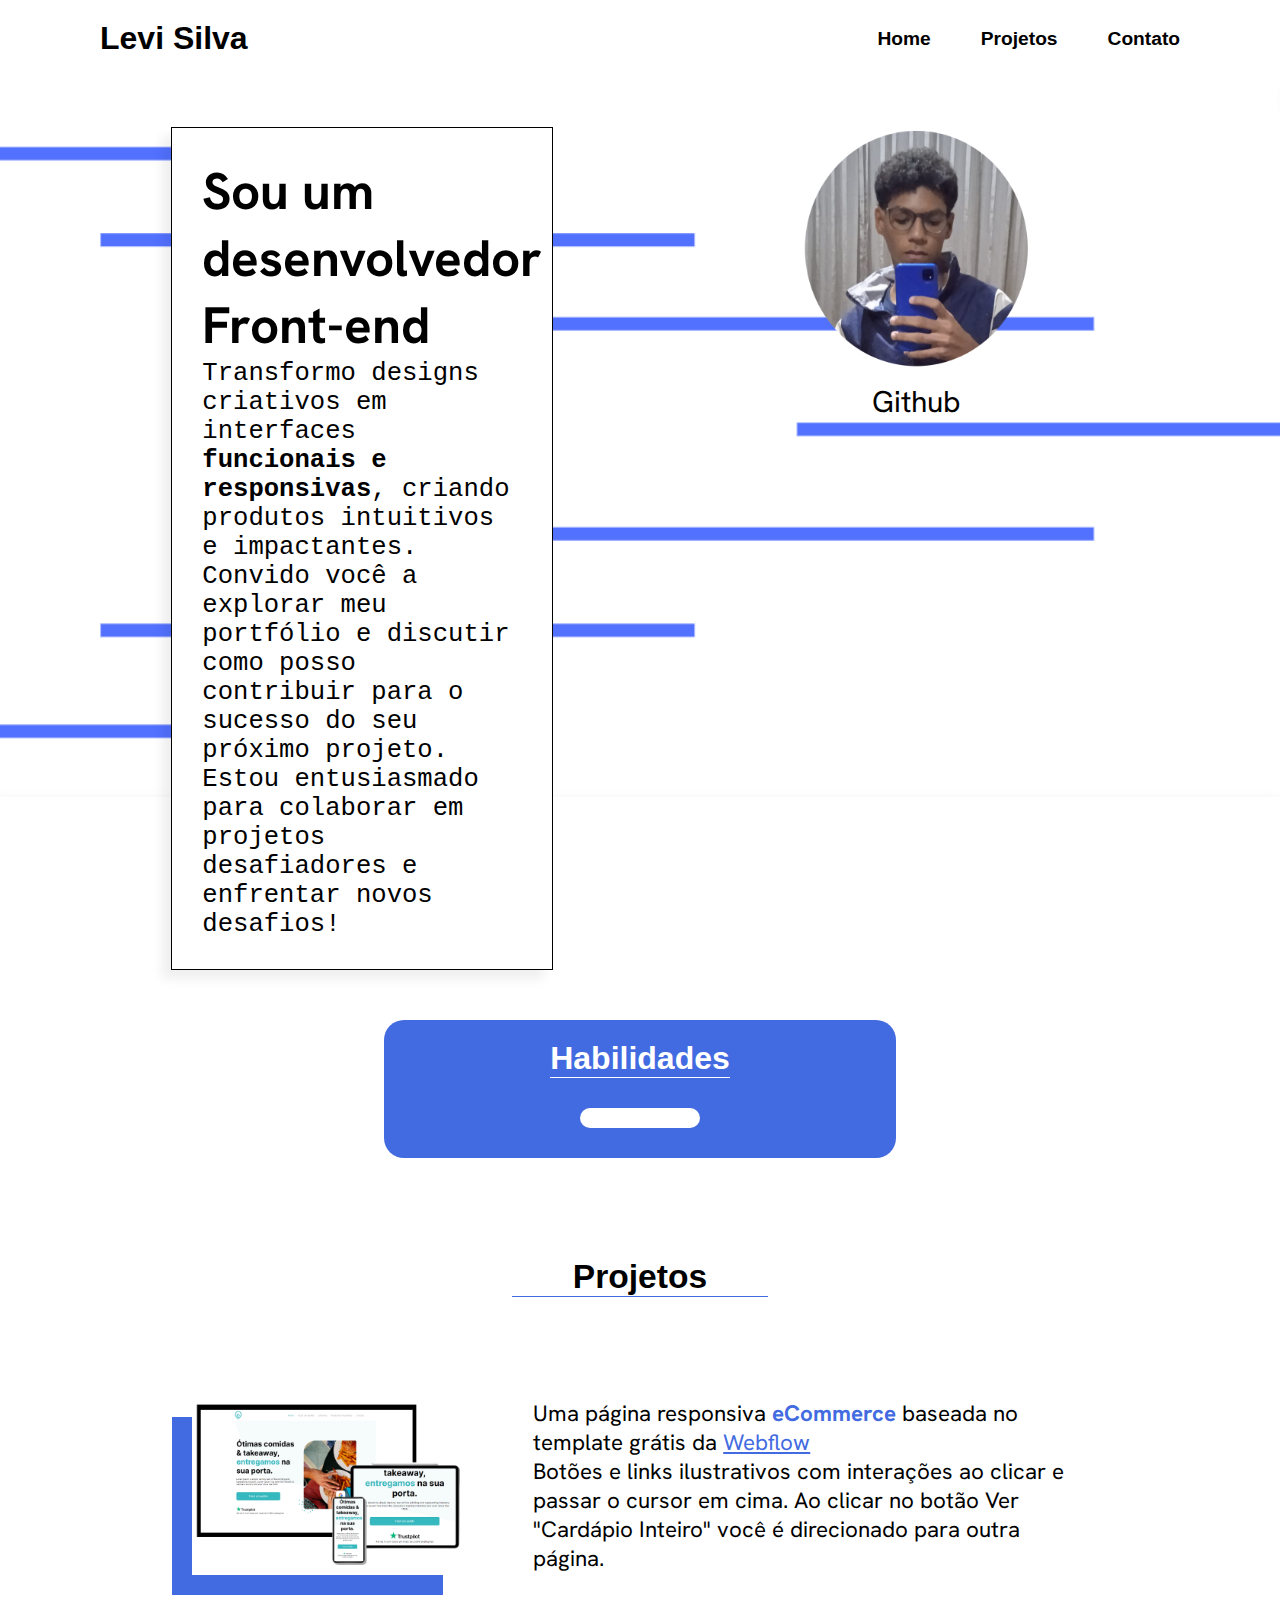
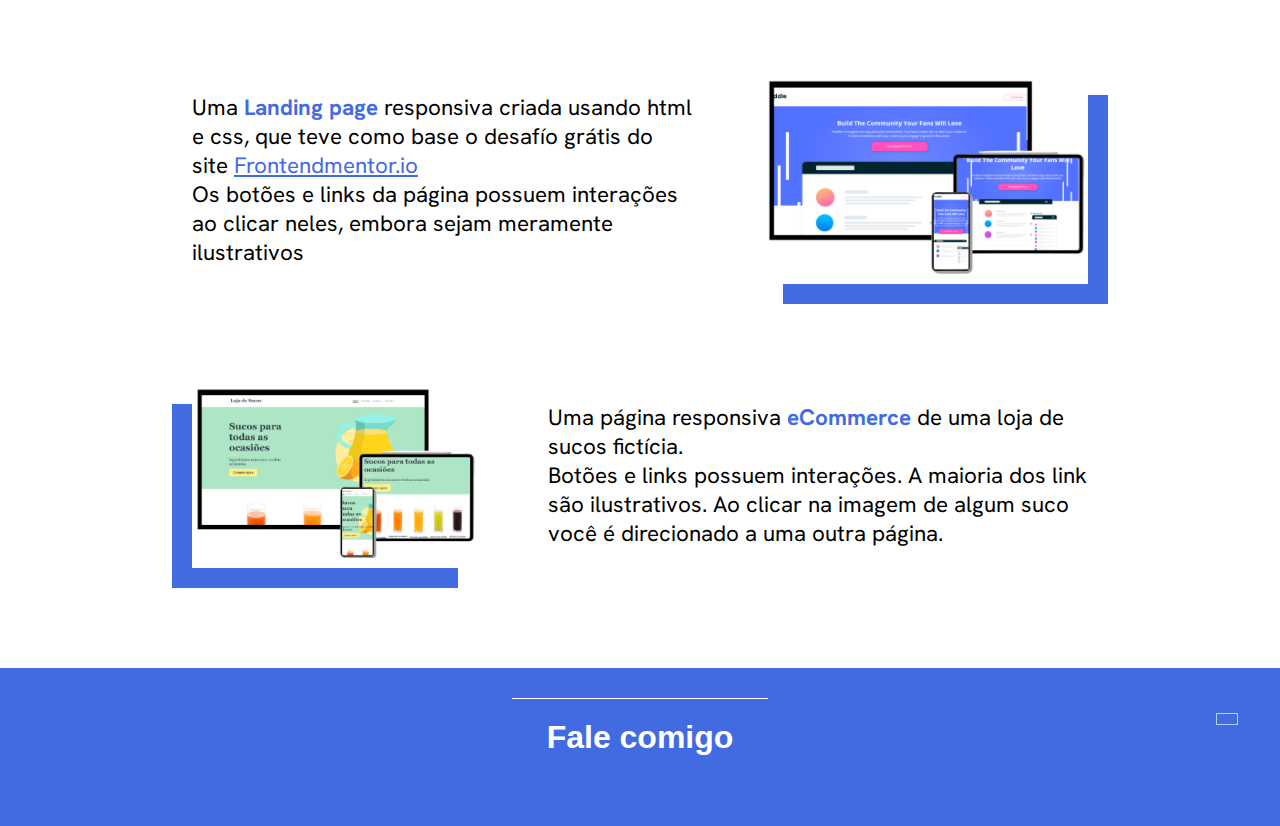
<file: index.html>
<!DOCTYPE html>
<html lang="en">
<head>
    <meta charset="UTF-8">
    <meta name="viewport" content="width=device-width, initial-scale=1.0">
    <title>Document</title>
    <link rel="stylesheet" href="https://cdnjs.cloudflare.com/ajax/libs/font-awesome/6.4.0/css/all.min.css" integrity="sha512-iecdLmaskl7CVkqkXNQ/ZH/XLlvWZOJyj7Yy7tcenmpD1ypASozpmT/E0iPtmFIB46ZmdtAc9eNBvH0H/ZpiBw==" crossorigin="anonymous" referrerpolicy="no-referrer" />
    <link rel="stylesheet" href="style.css">

    <link rel="stylesheet" href="https://cdnjs.cloudflare.com/ajax/libs/font-awesome/6.4.0/css/all.min.css" integrity="sha512-iecdLmaskl7CVkqkXNQ/ZH/XLlvWZOJyj7Yy7tcenmpD1ypASozpmT/E0iPtmFIB46ZmdtAc9eNBvH0H/ZpiBw==" crossorigin="anonymous" referrerpolicy="no-referrer" />

    <link rel="preconnect" href="https://fonts.googleapis.com">
<link rel="preconnect" href="https://fonts.gstatic.com" crossorigin>
<link href="https://fonts.googleapis.com/css2?family=Hanken+Grotesk:wght@200;400;700&display=swap" rel="stylesheet">
</head>
<body>
    <header id="header">
        <h1>Levi Silva</h1>
        <nav>
            <a href="#">Home</a>
            <a href="#bloco2">Projetos</a>
            <a href="#contato">Contato</a>
        </nav>
    </header>
    <div id="bloco1">
        <section>
            <h1>Sou um desenvolvedor Front-end </h1>
            <p>Transformo designs criativos em interfaces <strong>funcionais e responsivas</strong>, criando produtos intuitivos e impactantes. 
            Convido você a explorar meu portfólio e discutir como posso contribuir para o sucesso do seu próximo projeto. Estou entusiasmado para colaborar em projetos desafiadores e enfrentar novos desafios!</p>
        </section>

        <div id="perfil">
                <img src="img/opa1.png">
            <nav id="redes">
                <a href="https://github.com/GabrielLevisilva" target="_blank"><i class="fa-brands fa-github"></i></a>
                <p>Github</p>
                <!-- <a href=""><i class="fa-brands fa-linkedin"></i></a> -->
            </nav>
        </div>
    </div>

    <section id="habilidades">
        <h2>Habilidades</h2>
        <nav>
            <p id="html"><i class="fa-brands fa-html5"></i></p>
            <h2 id="escondido-html">HTML</h2>
            <p id="css"><i class="fa-brands fa-css3-alt"></i></p>
            <h2 id="escondido-css">CSS</h2>
        </nav>
    </section>

    <div id="bloco2">
        <h2>Projetos</h2>
        <div id="projeto1" class="projeto">
            <div class="img"><a href="https://gabriellevisilva.github.io/burguer/" target="_blank"><img src="img/projeto1.png" alt=""></a></div>
            <p>Uma página responsiva <strong>eCommerce</strong> baseada no template grátis da <a href="https://webflow.com/templates/html/chomp-restaurant-website-template" target="_blank">Webflow</a>
                <br>
                Botões e links ilustrativos com interações ao clicar e passar o cursor em cima.
                Ao clicar no botão Ver "Cardápio Inteiro" você é direcionado para outra página.</p>
        </div>

        <div id="projeto2" class="projeto">
            <p>Uma <strong>Landing page</strong> responsiva criada usando html e css, que teve como base o desafío grátis do site <a href="https://www.frontendmentor.io/challenges/huddle-landing-page-with-curved-sections-5ca5ecd01e82137ec91a50f2" target="_blank">Frontendmentor.io</a>
                <br>
                Os botões e links da página possuem interações ao clicar neles, embora sejam meramente ilustrativos</p>
            <div class="img"><a href="https://gabriellevisilva.github.io/sucos/" target="_blank"><img src="img/projeto2.png" alt=""></a></div>
        </div>

        <div id="projeto3" class="projeto">
            <div class="img"><a href="https://gabriellevisilva.github.io/huddle-landing-page/" target="_blank"><img src="img/projeto3.png" alt=""></a></div>
            <p>Uma página responsiva <strong>eCommerce </strong>de uma loja de sucos fictícia.
                <br>
                Botões e links possuem interações. A maioria dos link são ilustrativos.
                Ao clicar na imagem de algum suco você é direcionado a uma outra página.</p>
        </div>
        <!-- <button>Mais projetos</button> -->
            <a href="#header" id="seta"><i class="fa-solid fa-arrow-up"></i></a>
        
    </div>
    <section id="contato">
        <h2>Fale comigo</h2>
        <div>
            <p><i class="fa-brands fa-github"></i></p>
                <!-- <p><i class="fa-brands fa-linkedin"></i></p> -->
        </div>
    </section>
</body>
</html>
</file>
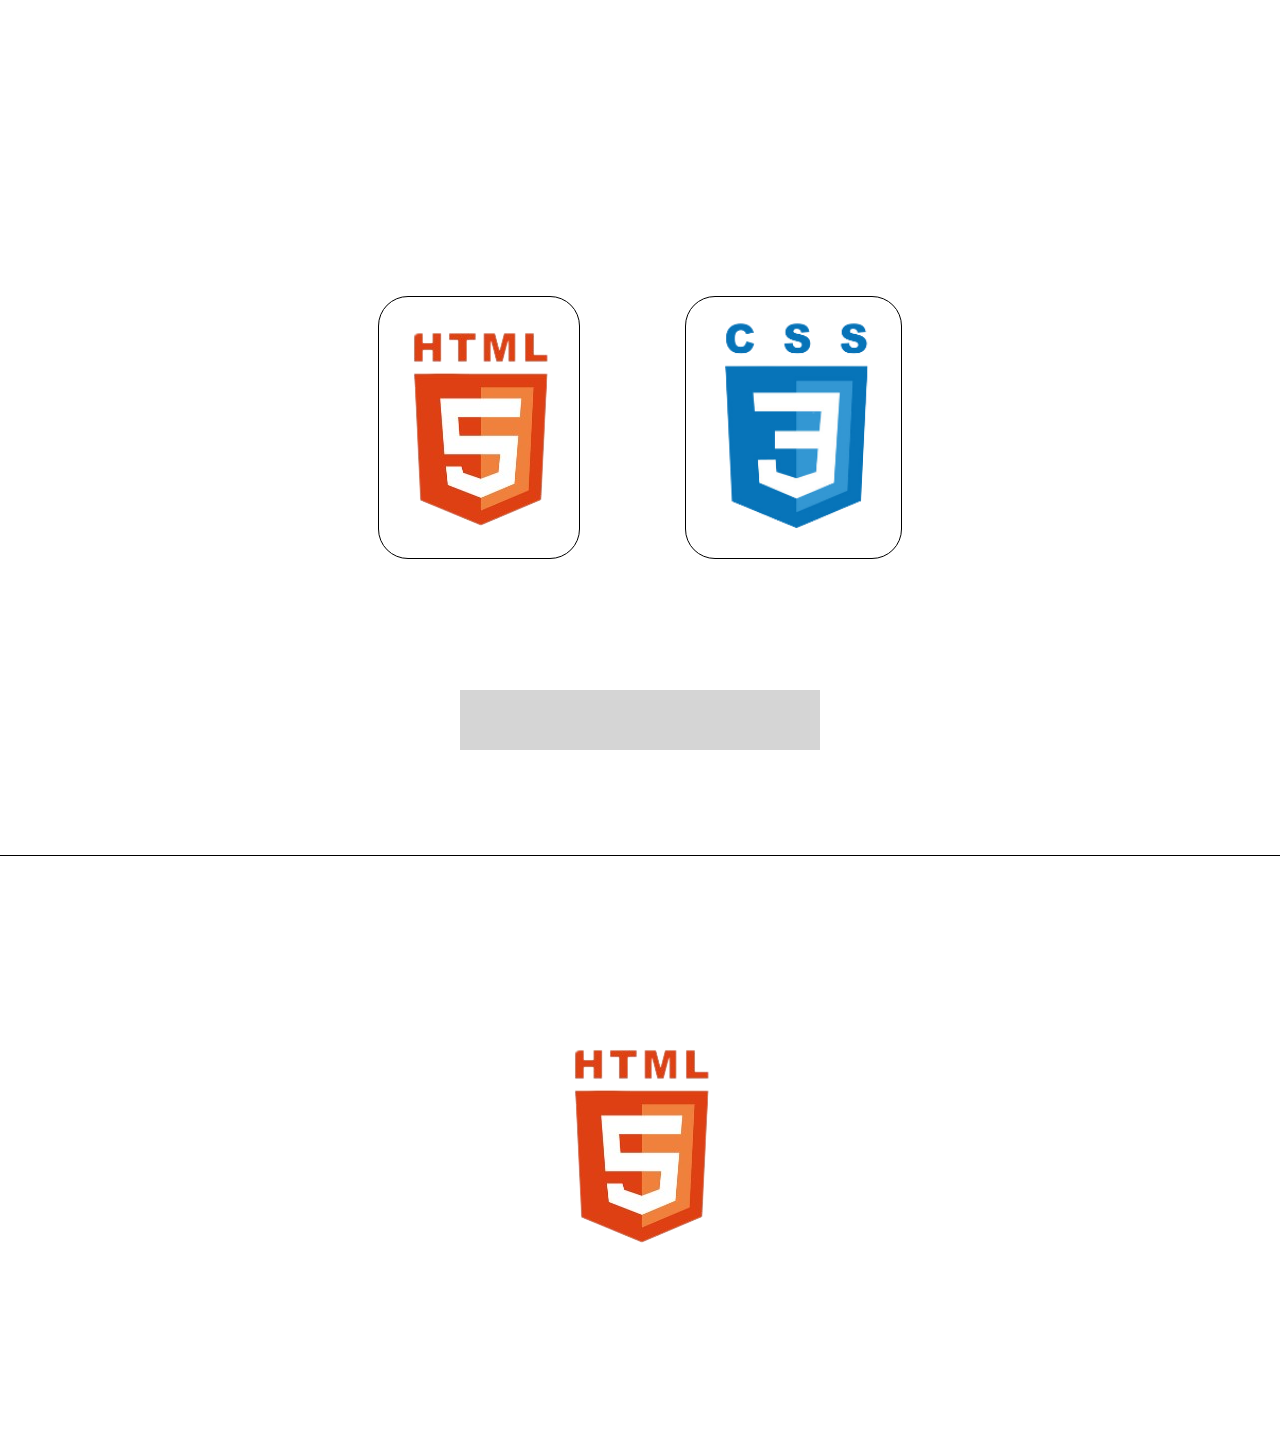
<file: teste.html>
<!DOCTYPE html>
<html lang="pt-br">
<head>
    <meta charset="UTF-8">
    <meta name="viewport" content="width=device-width, initial-scale=1.0">
    <title>Document</title>
    <link rel="stylesheet" href="estilos.css">
    <link rel="stylesheet" href="https://cdnjs.cloudflare.com/ajax/libs/font-awesome/6.4.0/css/all.min.css" integrity="sha512-iecdLmaskl7CVkqkXNQ/ZH/XLlvWZOJyj7Yy7tcenmpD1ypASozpmT/E0iPtmFIB46ZmdtAc9eNBvH0H/ZpiBw==" crossorigin="anonymous" referrerpolicy="no-referrer" />
</head>
<body>
    <main>
        <div id="texto"></div>
        <div class="linguagens">
            <div class="caixa" id="caixa1"><img src="img/html-logo.png" alt=""></div>
            <div class="texto-escondido" id="texto-html">
                <p>HTML (HyperText Markup Language) é uma linguagem de marcação usada para criar a estrutura e o conteúdo de páginas da web.
                    Com o HTML, eu posso criar a base para a estrutura semântica de uma página da web</p>
            </div>
            <div class="caixa" id="caixa2"><img src="img/css-logo.png" alt=""></div>
            <div class="texto-escondido" id="texto-css">
                <p>CSS né uma linguagem de estilo utilizada para definir a aparência e o layout de elementos em uma página da web. Com o CSS, eu posso controlar os estilos da página e adicionar a estética desejada para o projeto.
                </p>
            </div>
        </div>
    </main>
    <div class="teste">
        <p>
        <i class="fa-brands fa-github"></i>
        </p>
    </div>
    <div id="bloco2">
        <div><img src="img/html-logo.png" alt=""></div>
    </div>
    
</body>
</html>
</file>
<file: style.css>
@charset "UTF-8";
*{
    margin: 0px;
    padding: 0px;
}
/* HEADER */
header{
    display: flex;
    align-items: center;
    justify-content: space-between;
    padding: 20px 100px;
    font-family: Arial, Helvetica, sans-serif;
}
nav{
    display: flex;
    gap: 50px;
    font-size: 1.2em;
}
nav > a{
    text-decoration: none;
    color: black;
    font-weight: bold;
    scroll-behavior: smooth;
}
nav > a:hover{
    color: #436BE1;
}
/* BLOCO 1 */
#bloco1{
    display: flex;
    justify-content: space-evenly;
    padding: 50px 0px;
    background-image: url(img/background.png);
    background-repeat: no-repeat;
    background-size: contain;
}
#bloco1 > section{
    background-color: white;
    border: solid 1px black;
    width: 25%;
    font-family: 'Courier New', Courier, monospace;
    padding: 30px;
    font-size: 1.6em;
    box-shadow: -9px 9px 11px 0px rgba(0, 0, 0, 0.068);
}
#bloco1 > section > h1{
    font-family: 'Hanken Grotesk', sans-serif;
}
#perfil{
    text-align: center;
    width: 30%;
}
#perfil > img{
    border-radius: 50%;
    width: 59%;
}
#redes{
    display: flex;
    flex-direction: column;
    justify-content: center;
    font-size: 60px;
    gap: 20%;
    padding-top: 10px;
}
#redes > p{
    font-family: 'Hanken Grotesk', sans-serif;
    font-size: 0.5em;
    transition: 0.5s;
}
#redes > a{
    width: 60px;
    margin: auto;
}
#redes > a:hover{
    color: #436BE1;
}
/* SEÇÃO DE HABILIDADES */
.texto-hide{
    display: none;
}
#habilidades{
    background-color: #436BE1;
    display: flex;
    flex-direction: column;
    justify-content: center;
    align-items: center;
    width: 40%;
    border-radius: 20px;
    margin: auto;
}
#habilidades > h2{
    font-family: Arial, Helvetica, sans-serif;
    color: white;
    border-bottom: solid white 1px;
    padding-top: 20px;
    font-size: 2em;
}
#habilidades > nav{
    margin: 30px 0px;
    background-color: rgb(255, 255, 255);
    padding: 10px;
    border-radius: 10px;
    font-size: 90px;
    display: flex;
    gap: 100px;
    
}
#habilidades > nav > p{
    transition: 0.5s;
    color: rgba(0, 0, 0, 0.397);
}
#habilidades > nav > #html:hover{
    color: orangered;
}
#habilidades > nav > #html:hover + #escondido-html{
    display: block;
}
#habilidades > nav > #css:hover{
    color: blue;
}
#habilidades > nav > #css:hover + #escondido-css{
    display: block;
}
#escondido-html{
    font-size: 0.5em;
    position: absolute;
    top: 83%;
    left: 34%;
    font-family: Arial, Helvetica, sans-serif;
    color: white;
    display: none;
}
#escondido-css{
    font-size: 0.5em;
    position: absolute;
    top: 83%;
    left: 60%;
    font-family: Arial, Helvetica, sans-serif;
    color: white;
    display: none;
}
/* BLOCO 2 */
#bloco2{
    background-color: #ffffff;
    display: flex;
    flex-direction: column;
    gap: 100px;
    margin-top: 100px;
    align-items: center;
    font-size: 1.4em ;
    font-family: 'Hanken Grotesk', sans-serif;
}
#bloco2 > h2{
    font-family: Arial, Helvetica, sans-serif;
    border-bottom: solid 1px #436BE1;
    width: 20%;
    text-align: center;
}
.projeto{
    width: 70%;
    gap: 70px;
    display: flex;
    align-items: center;
    justify-content: space-evenly;
}
.projeto > p > strong, .projeto > p > a{
    color: #436BE1;
}
#projeto1 > .img, #projeto3 > .img{
    box-shadow: -20px 20px 0px 0px #436BE1;
    width: 85%;
    border: solid white;
}
#projeto2 > .img{
    box-shadow: 20px 20px 0px 0px #436BE1;
    width: 85%;
    border: solid white;
}
.img{
    transition: 0.5s;
    border: solid 1px;
}
.img > a > img{
    width: 100%;
    transition: 0.5s;
    cursor: pointer;
}
.img:hover{
    transform: scale(1.2);
}
button{
    width: 300px;
    padding: 20px 40px;
    border: none;
    border-radius: 10px;
    color: white;
    background-color: #436BE1;
    font-size: 1em;
    box-shadow: 1px 1px 18px rgba(0, 0, 0, 0.288);
    cursor: pointer;
}
button:hover{
    background-color: #95aef7;
}
button:active{
    background-color: #95aef78e;
}
#seta{
    scroll-behavior: smooth;
    position: absolute;
    top: 257%;
    font-size: 2em;
    left: 95%;
    text-decoration: none;
    color: #436BE1;
    border: solid 1px #baccff ;
    padding: 5px 10px;
    border-radius: 0%;
    transition: 0.5s;
    
}
#seta:hover{
    color: #95aef7;
    border-radius: 50%;
}
#seta:active{
    color: rgb(183, 221, 255);
    transition: 0s;
}
/* CONTATO */
#contato{
    background-color: #436BE1;
    margin-top: 100px;
    text-align: center;
    padding: 30px 0px;
    display: flex;
    flex-direction: column;
    align-items: center;
    justify-content: center;
}
#contato > h2{
    color: white;
    border-top: solid white 1px;
    width: 20%;
    text-align: center;
    font-family: arial;
    padding: 20px 0px;
    font-size: 2em;
}
#contato > div{
    display: flex;
    justify-content: center;
    align-items: center;
    gap: 10px;
    font-size: 50px;
    width: 20%;
    margin-bottom: 20px;
    font-size: 60px;
    border-radius: 10px ;
    gap: 20%;
    background-color: white;
}
#contato > div > p{
    transition: 0.5s;
    cursor: pointer;
}
#contato > div > p:hover{
    color: #436BE1;
}
</file>
<file: estilos.css>
*{
    font-family: 'Courier New', Courier, monospace;
    margin: 0px;
    padding: 0px;
}
main{
    background-color: rgb(255, 255, 255);
    display: flex;
    flex-direction: column;
    justify-content: center;
    align-items: center;
    gap: 90px;
    height: 95vh;
    
}
.linguagens{
    display: flex;
    gap: 105px;
}
.caixa{
    background-color: rgb(255, 255, 255);
    padding: 20px;
    border-radius: 30px ;
    transition: 0.5s;
    cursor: pointer;
    border: solid 1px ;
}
#caixa2 > img{
    width: 175px;
}
.caixa:hover {
    transform:scale(1.2);
    border: none;
}
#caixa1:hover{
    box-shadow: 1px 2px 12px 10px rgba(255, 68, 0, 0.562);
}
#caixa1:hover + #texto-html{
    display: block;
    box-shadow: 1px 2px 12px 10px rgba(255, 68, 0, 0.562);
}
#caixa2:hover {
    box-shadow: 1px 2px 12px 10px rgba(0, 0, 255, 0.349);
}
#caixa2:hover + #texto-css{
    display: block;
    box-shadow: 1px 2px 12px 10px rgba(0, 0, 255, 0.349);
}
.texto-escondido{
    background-color: lightcoral;
    position: absolute;
    top: 80%;
    left: 50%;
    transform: translate(-50%, -50%);
    color: white;
    display: none;
}
#texto-html{
    background-color: orangered;
}
#texto-css{
    background-color: blue;
}
#texto{
    padding: 30px;
    background-color: rgba(0, 0, 0, 0.164);
    width: 300px;
    position: absolute;
    top: 80%;
    left: 50%;
    transform: translate(-50%, -50%);
}

/* BLOCO 2 */
#bloco2{
    border-top: solid black 1px;
    height: 64vh;
    display: flex;
    align-items: center;
    justify-content: center;
    
}
#bloco2 > div{
    transform: translateY(0px);
    animation: float 5s ease-in-out infinite;
    
}

/* ANIMAÇÃO */
@keyframes float {
    0%{
        transform: translateY(0px);
    }
    50%{
        transform: translateY(-30%);
    }
    100%{
        transform: translateY(0px);
    }
}

.teste > p{
    width: 150px;
    font-size: 3em;
}
</file>
